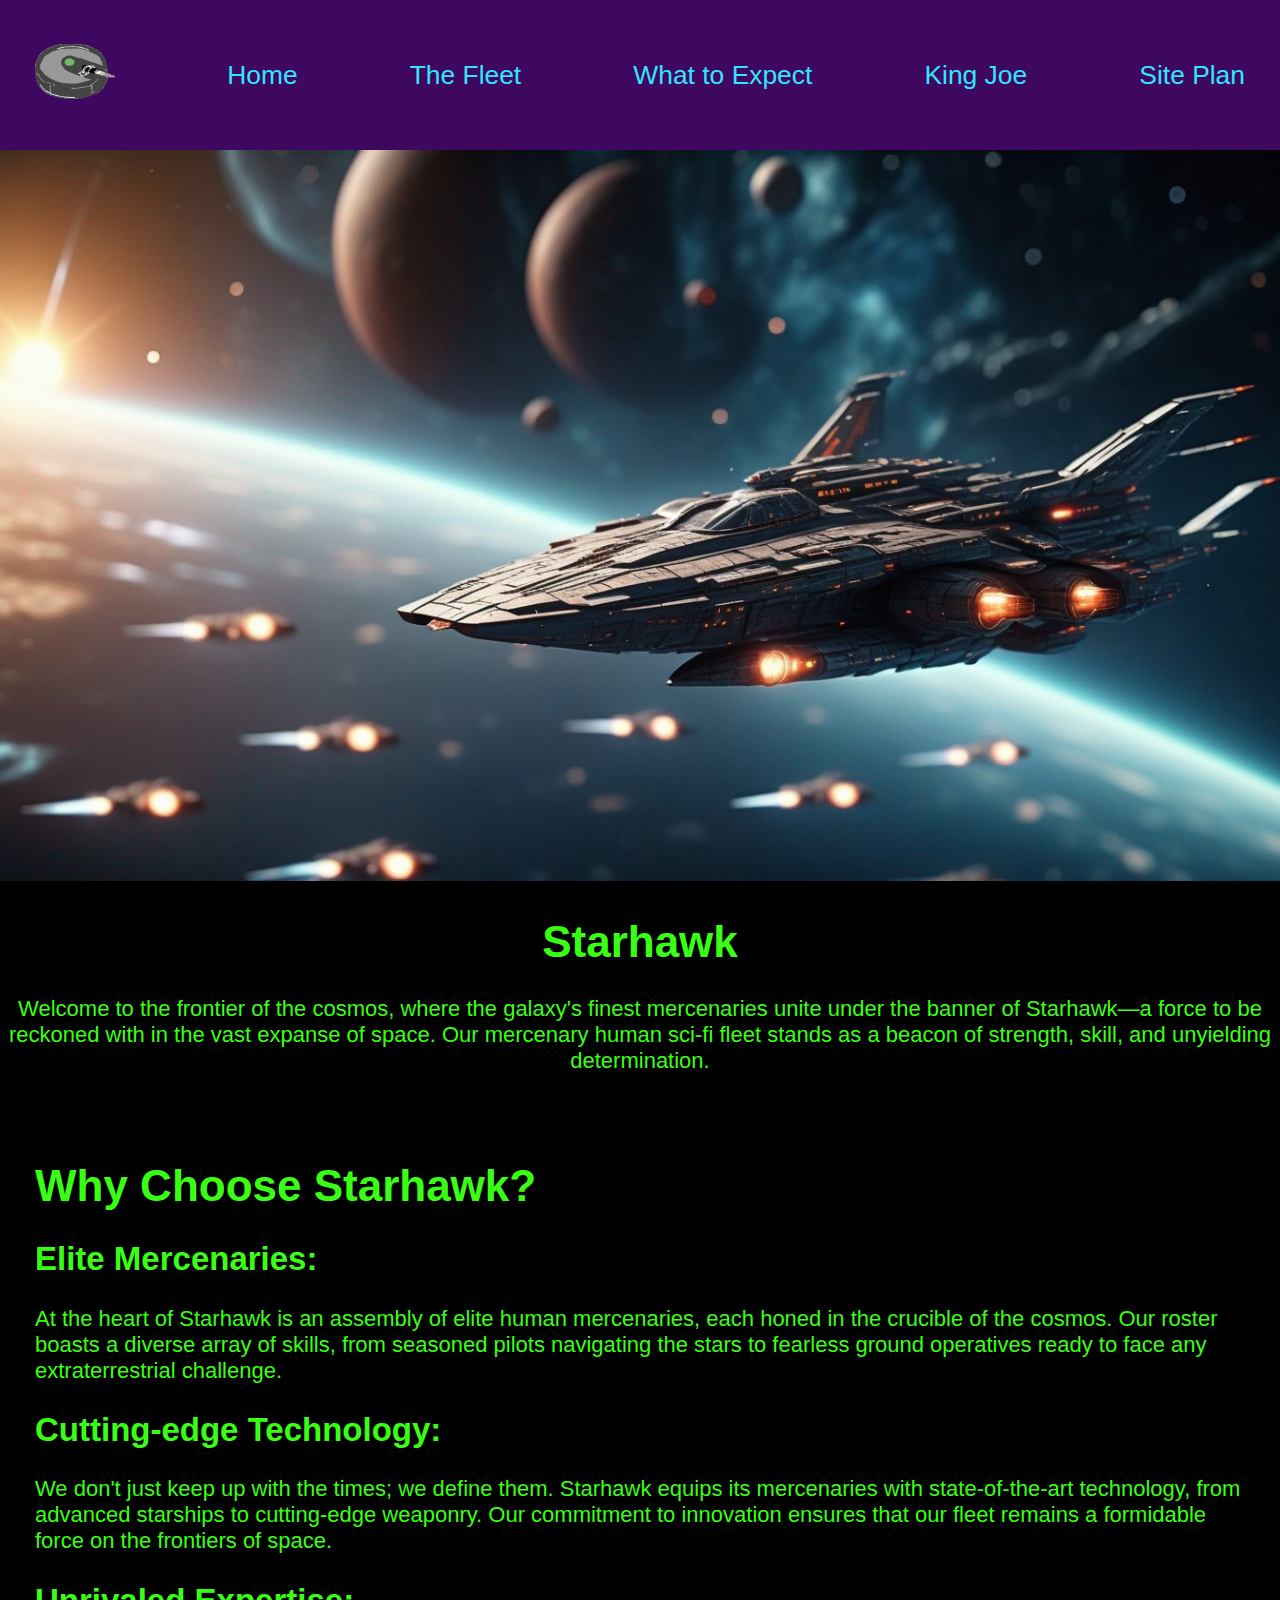
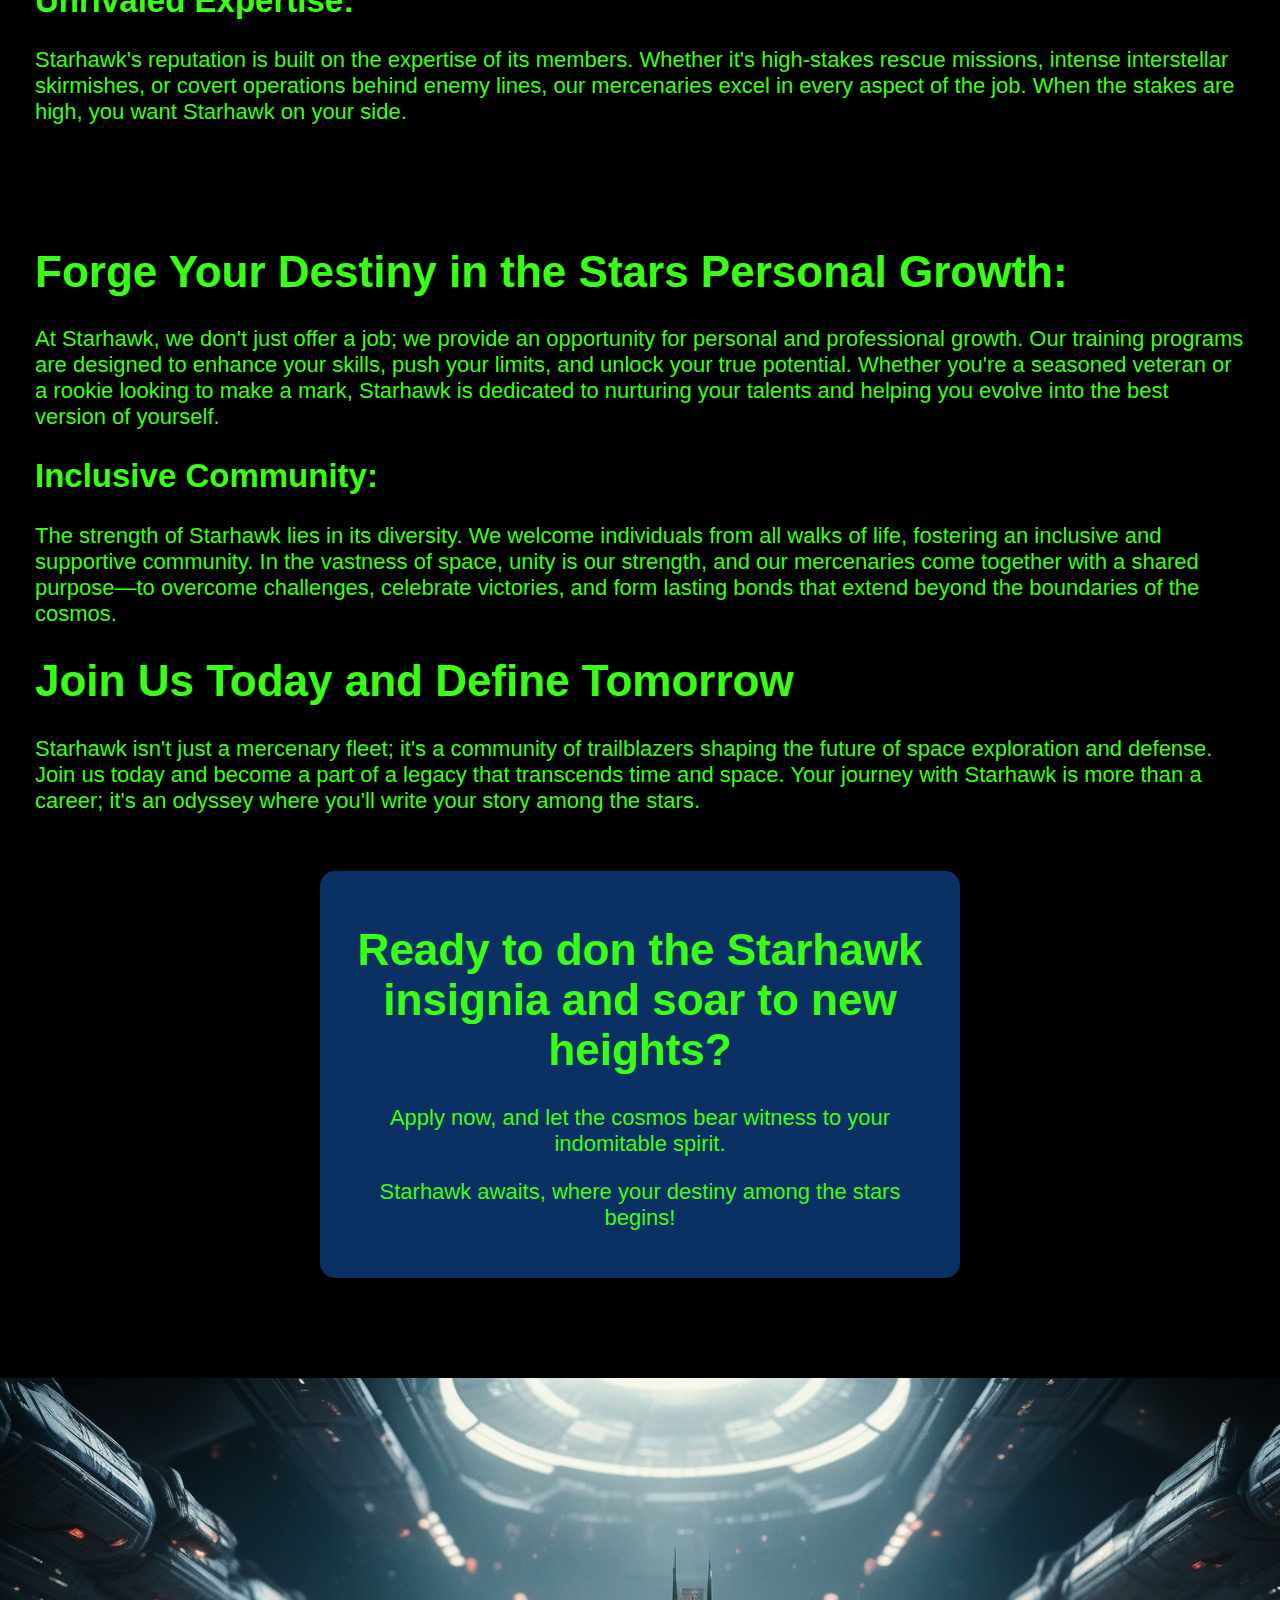
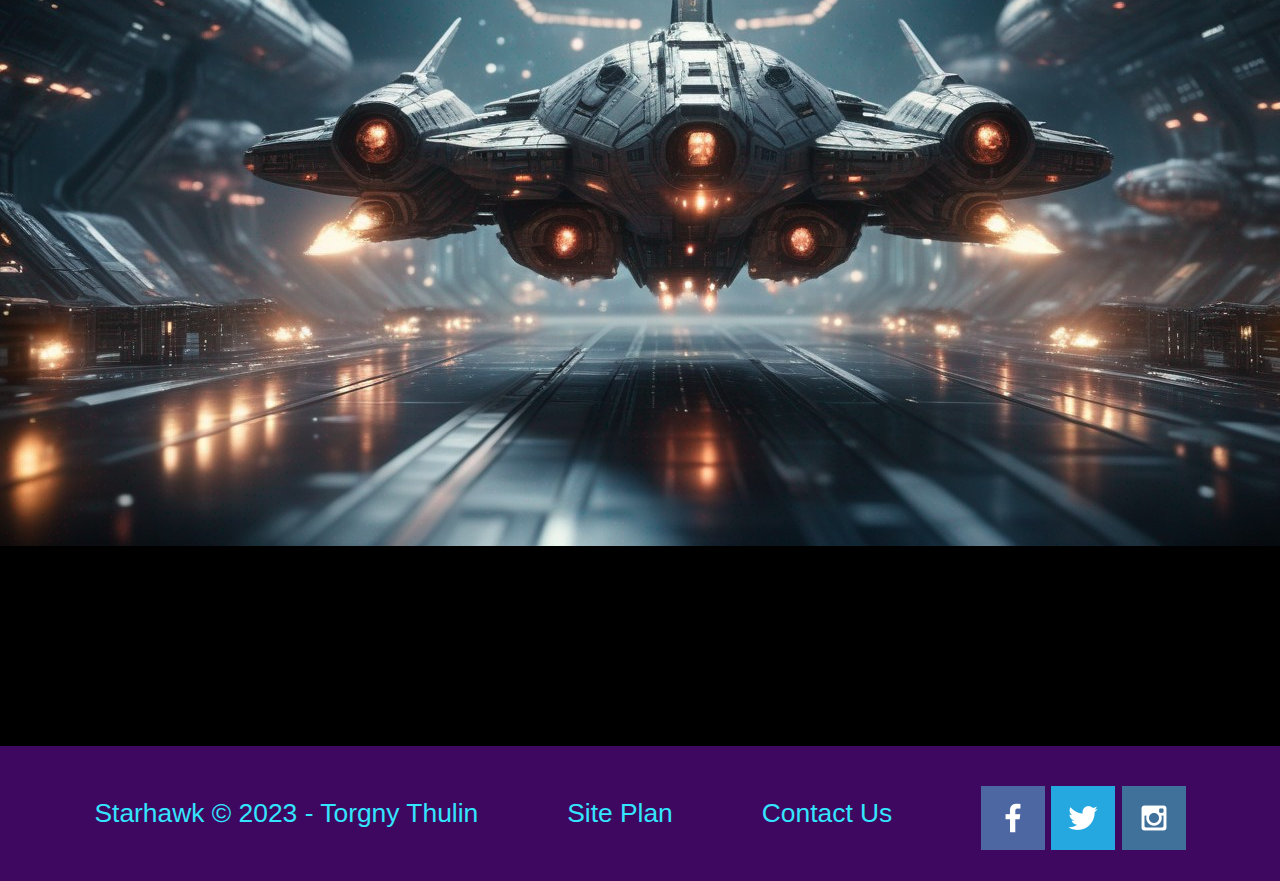
<file: starhawk/index.html>
<!DOCTYPE html>
<html lang="en">
<head>
    <meta charset="UTF-8">
    <meta name="viewport" content="width=device-width, initial-scale=1.0">
    <link rel="stylesheet" href="./styles/styles.css">
    <title>Document</title>
</head>
<body>
    <header class="header">
        <nav class="nav">
            <a href="index.html" id="logo_link">
                <img class="logo" src="./images/starhawk-logo.png" alt="strahawk logo">
            </a>
            <a href="index.html">Home</a>
            <a href="./starhawk-pg2">The Fleet</a>
            <a href="./starhawk-pg3">What to Expect</a>
            <a href="https://www.youtube.com/watch?v=dQw4w9WgXcQ">King Joe</a>
            <p><a href="site-plan.html">Site Plan</a></p>
        </nav>
    </header>
    <main>
        <img src="./images/scmsf-0.jpg" alt="fleet1" id="home-img">
        <div class="title">
        <h1>Starhawk</h1>
        <p>Welcome to the frontier of the cosmos, where the galaxy's finest mercenaries unite under the banner of Starhawk—a force to be reckoned with in the vast expanse of space. Our mercenary human sci-fi fleet stands as a beacon of strength, skill, and unyielding determination.</p>
        </div>    
        <section class="whyus">
            <h1>Why Choose Starhawk?</h1>
            <h2>Elite Mercenaries:</h2>
            <p>At the heart of Starhawk is an assembly of elite human mercenaries, each honed in the crucible of the cosmos. Our roster boasts a diverse array of skills, from seasoned pilots navigating the stars to fearless ground operatives ready to face any extraterrestrial challenge.</p>
            <h2>Cutting-edge Technology:</h2>
            <p>We don't just keep up with the times; we define them. Starhawk equips its mercenaries with state-of-the-art technology, from advanced starships to cutting-edge weaponry. Our commitment to innovation ensures that our fleet remains a formidable force on the frontiers of space.</p>
            <h2>Unrivaled Expertise:</h2>
            <p>Starhawk's reputation is built on the expertise of its members. Whether it's high-stakes rescue missions, intense interstellar skirmishes, or covert operations behind enemy lines, our mercenaries excel in every aspect of the job. When the stakes are high, you want Starhawk on your side.</p>
        </section>
        <section class="hire">
            <h1>Forge Your Destiny in the Stars Personal Growth:</h1>
            <p>At Starhawk, we don't just offer a job; we provide an opportunity for personal and professional growth. Our training programs are designed to enhance your skills, push your limits, and unlock your true potential. Whether you're a seasoned veteran or a rookie looking to make a mark, Starhawk is dedicated to nurturing your talents and helping you evolve into the best version of yourself.</p>
            <h2>Inclusive Community:</h2>
            <p>The strength of Starhawk lies in its diversity. We welcome individuals from all walks of life, fostering an inclusive and supportive community. In the vastness of space, unity is our strength, and our mercenaries come together with a shared purpose—to overcome challenges, celebrate victories, and form lasting bonds that extend beyond the boundaries of the cosmos.</p>
            <h1>Join Us Today and Define Tomorrow</h1>
            <p>Starhawk isn't just a mercenary fleet; it's a community of trailblazers shaping the future of space exploration and defense. Join us today and become a part of a legacy that transcends time and space. Your journey with Starhawk is more than a career; it's an odyssey where you'll write your story among the stars.</p>
        </section>
        <div class="fedup">
            <section class="apply">
                <h1>Ready to don the Starhawk insignia and soar to new heights?</h1>
                <p>Apply now, and let the cosmos bear witness to your indomitable spirit.</p>
                <p>Starhawk awaits, where your destiny among the stars begins!</p>
            </section>
            <div class="home-img">
            <img src="./images/scmsf-2.jpg" alt="fleet2">
            </div>
        </div>
    </main>
    <footer class="footer">
        <p>Starhawk &copy; 2023 - Torgny Thulin</p>
        <p><a href="site-plan.html">Site Plan</a></p>
        <p><a href="contactus.html">Contact Us</a></p>
        <div class="social">
            <a href="https://facebook.com" target="_blank">
                <img src="images/facebook.png" alt="fb icon">
            </a>
            <a href="https://twitter.com" target="_blank">
                <img src="images/twitter.png" alt="twitter icon">
            </a>
            <a href="https://instagram.com" target="_blank">
                <img src="images/instagram.png" alt="instagram icon">
            </a>
        </div>
    </footer>
</body>
</html>
</file>
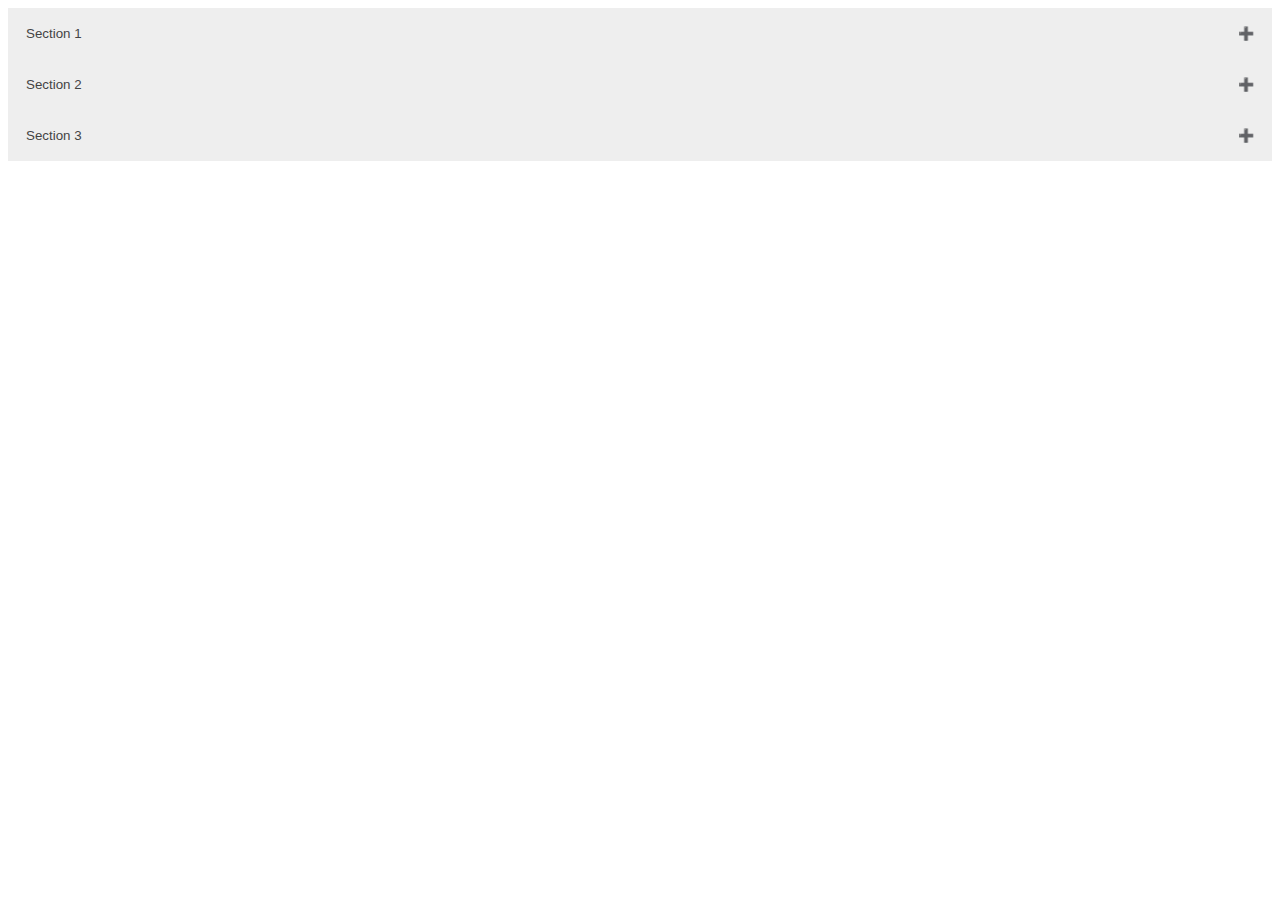
<file: week-this/index.html>
<!DOCTYPE html>
<html lang="en">
<head>
    <meta charset="UTF-8">
    <meta name="viewport" content="width=device-width, initial-scale=1.0">
    <title>Document</title>
    <link rel="stylesheet" href="./styles/styles.css">
</head>
<body>
    <button class="accordion">Section 1</button>
<div class="panel">
  <p>Lorem ipsum...</p>
</div>


<button class="accordion">Section 2</button>
<div class="panel">
  <p>Lorem ipsum...</p>
</div>


<button class="accordion">Section 3</button>
<div class="panel">
  <p>Lorem ipsum...</p>
</div>
</body>
</html>


<style>
    .panel {
      padding: 0 18px;
      background-color: white;
      max-height: 0;
      overflow: hidden;
      transition: max-height 0.2s ease-out;
    }
    </style>
   
    <script>
    var acc = document.getElementsByClassName("accordion");
    var i;
   
    for (i = 0; i < acc.length; i++) {
      acc[i].addEventListener("click", function() {
        this.classList.toggle("active");
        var panel = this.nextElementSibling;
        if (panel.style.maxHeight) {
          panel.style.maxHeight = null;
        } else {
          panel.style.maxHeight = panel.scrollHeight + "px";
        }
      });
    }
    </script>
</file>
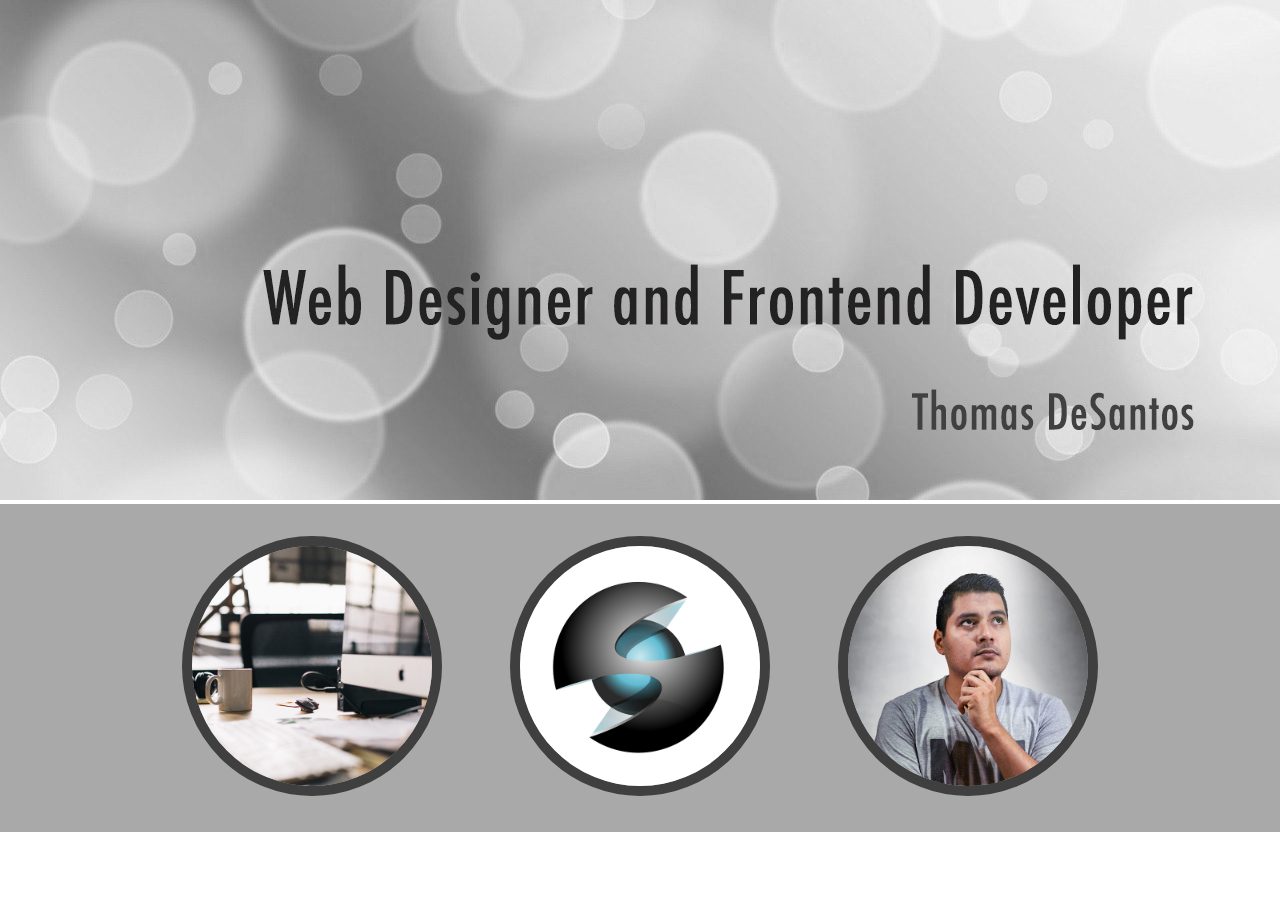
<file: week5/index.html>
<!DOCTYPE html>
<html lang="en">
<head>
    <meta charset="UTF-8">
    <meta name="viewport" content="width=device-width, initial-scale=1.0">
    <link rel="stylesheet" href="./styles/styles.css">
    <title>Document</title>
</head>
<body>
    <div>
        <img src="images/w05_circles.jpg">
    </div>
    <div class="graydiv">
        <img class="img" src="images/w05_ice_image_desk.jpg" alt="desk">
        <img class="img" src="images/w05_ice_image_graphic.png" alt="graphic">
        <img class="img" src="images/w05_ice_image_person.jpg" alt="person">
    </div>
</body>
</html>
</file>
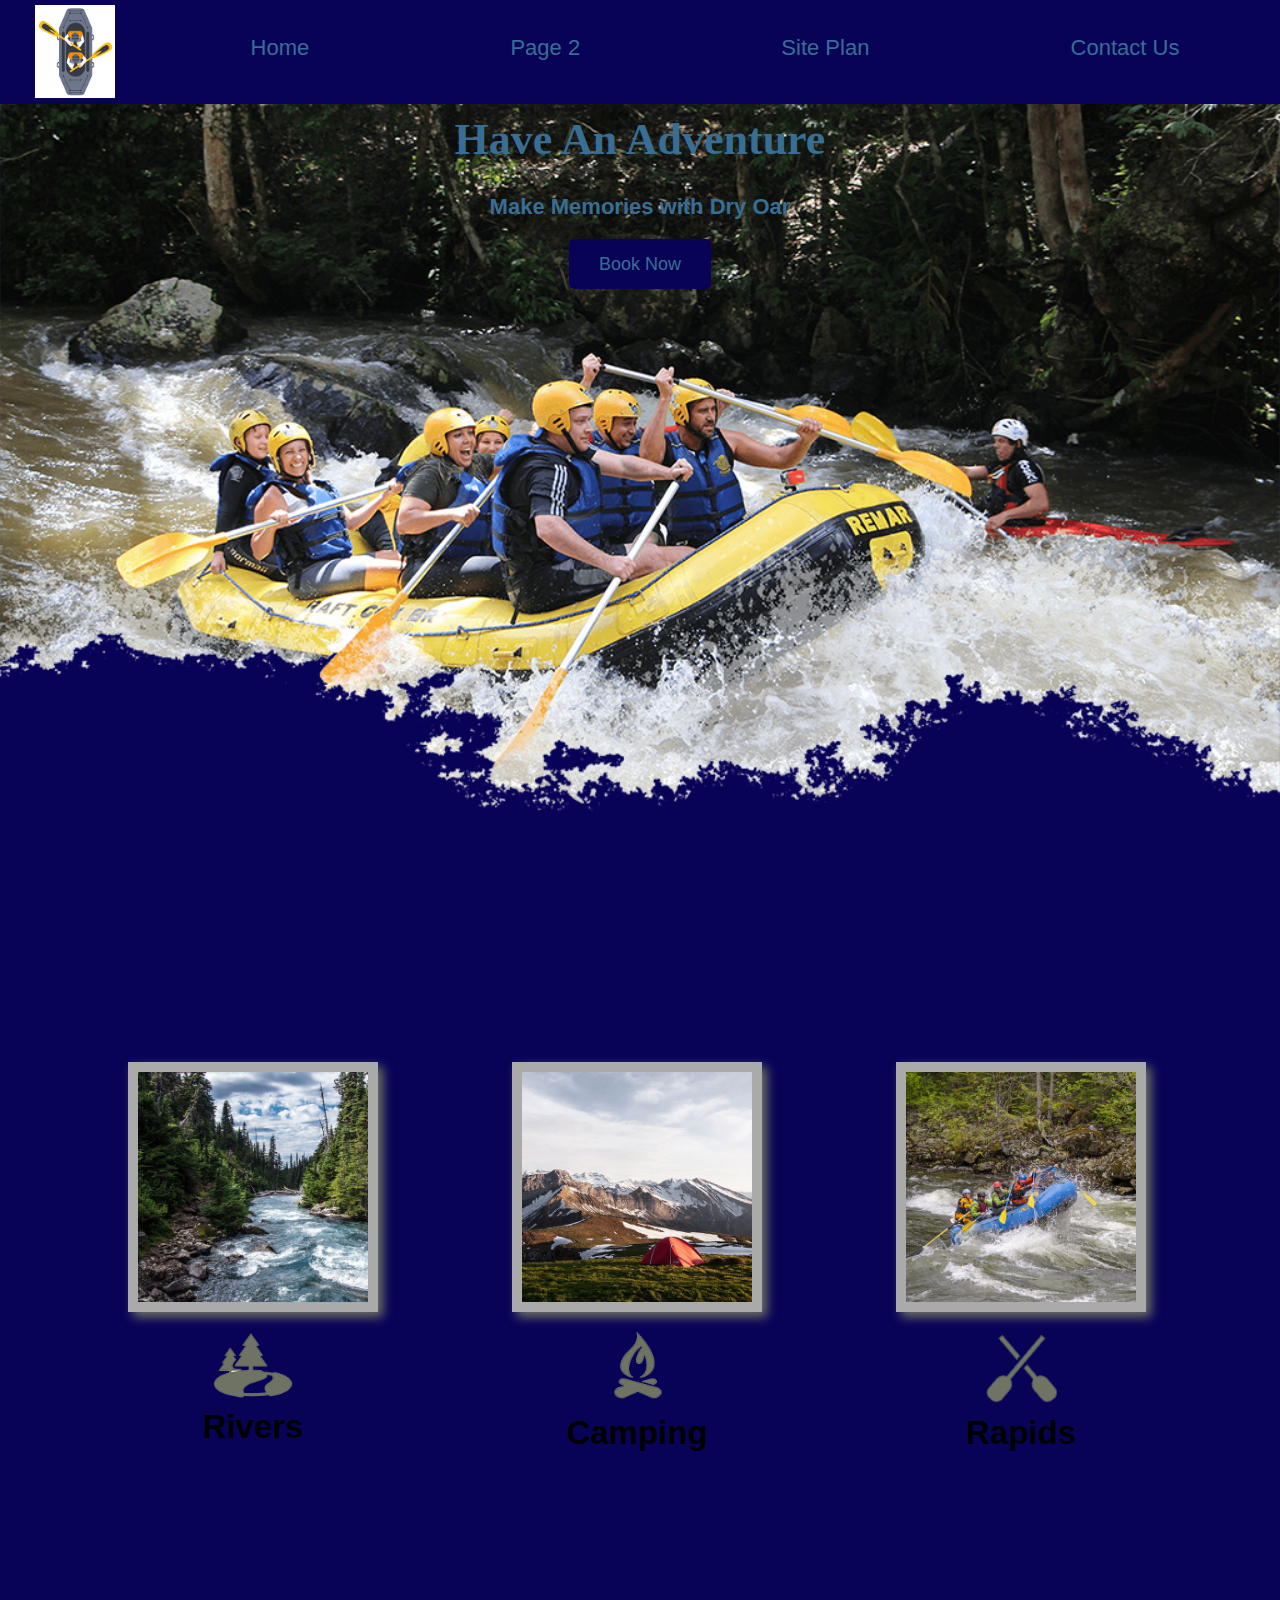
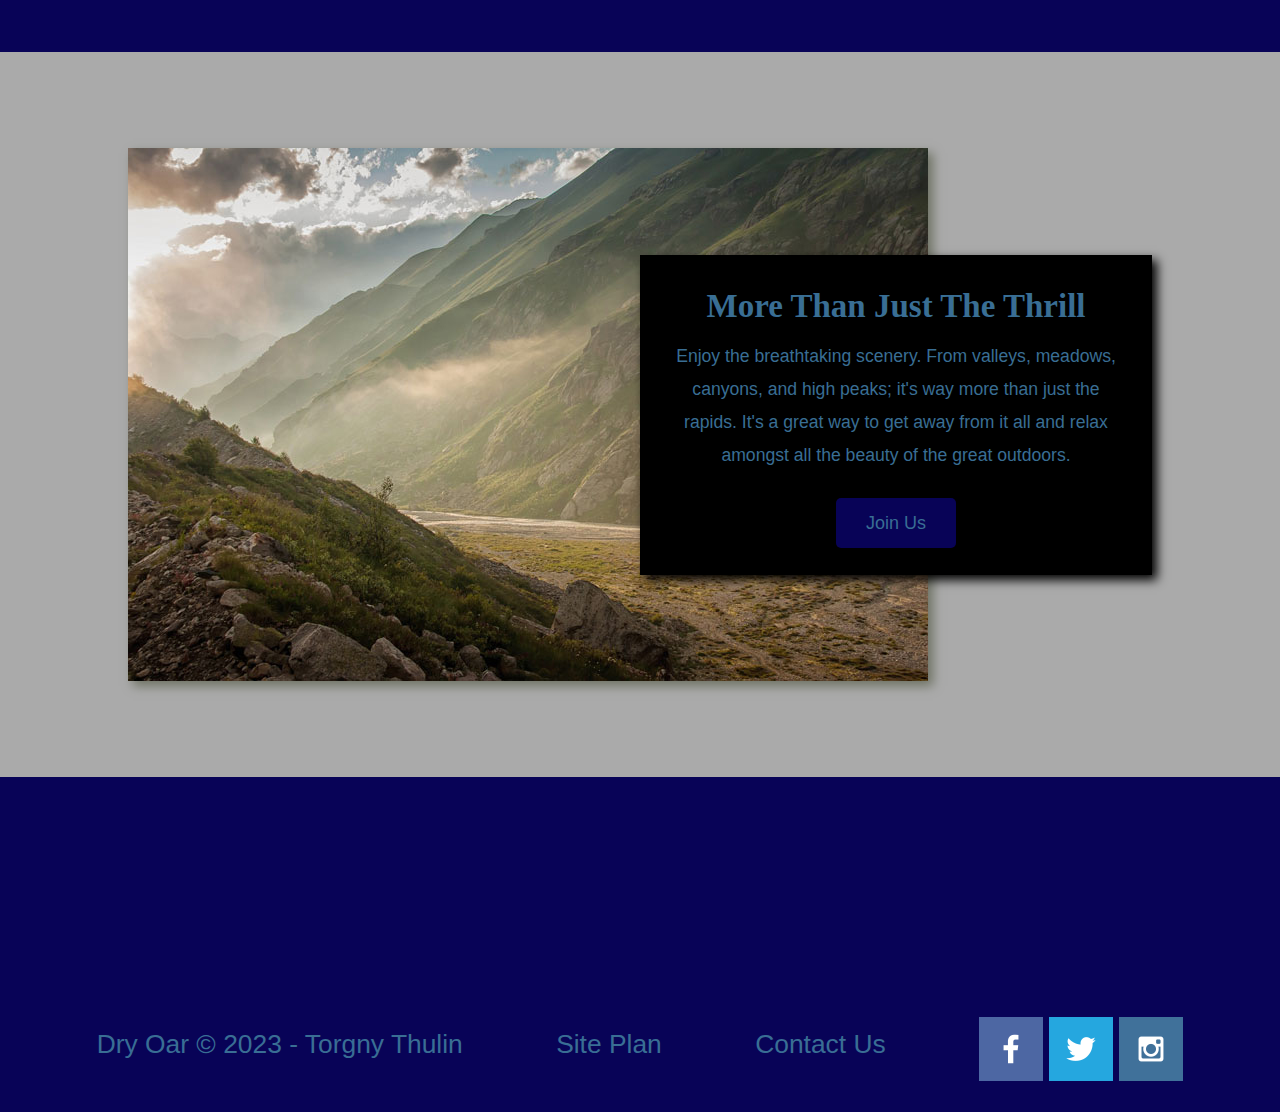
<file: wwr/index.html>
<!DOCTYPE html>
<html lang="en">
<head>
    <meta charset="UTF-8">
    <meta name="viewport" content="width=device-width, initial-scale=1.0">
    <link rel="stylesheet" href="./styles/styles.css">
    <title>Whitewater Rafting Vacations | Dry Oar Boating | Home</title>
</head>
<body>
    <div id="content">
        <header>
            <a href="index.html" id="logo_link">
                <img class="logo" src="images/logo25_200.png" alt="Dry Oar Logo">
            </a>
            <nav>
                <a href="index.html">Home</a>
                <a href="./wwr-pg-2">Page 2</a>
                <a href="site-plan-rafting.html">Site Plan</a>
                <a href="contactus.html">Contact Us</a>
            </nav>
        </header>
        <div id="hero">
            <div id="hero-box">
                <img id="hero-img" src="images/hero.png" alt="People enjoying rafting">
            </div>
            <section id="hero-msg">
                <h1 class="home-title">Have An Adventure</h1>
                <h4>Make Memories with Dry Oar</h4>
                <div class="button-box">
                    <a class="book" href="contactus.html">Book Now</a>
                </div>
            </section>
        </div>
        <main class="home-grid">
            <section class="rivers-card">
                <img class="card-img" src="images/rivers.jpg" alt="river in forest">
                <img class="icon" src="images/river_icon.png" alt="river icon">
                <h2>Rivers</h2>
            </section>
            <section class="camping-card">
                <img class="card-img" src="images/camping.jpg" alt="tent in mountains">
                <img class="icon" src="images/fire_icon.png" alt="fire icon">
                <h2>Camping</h2>
            </section>
            <section class="rapids-card">
                <img class="card-img" src="images/rapids.jpg" alt="rafting boat">
                <img class="icon" src="images/oars.png" alt="oars icon">
                <h2>Rapids</h2>
            </section>
            <div id="background"></div>
            <img class="mountains" src="images/mountains.jpg" alt="Misty mountains">
            <section class="msg">
                <h2>More Than Just The Thrill</h2>
                <p>Enjoy the breathtaking scenery. From valleys, meadows, canyons, and high peaks; it's way more than just the rapids. It's a great way to get away from it all and relax amongst all the beauty of the great outdoors. </p>
                <a class='join' href="rivers.html">Join Us</a>
            </section>
        </main>
        <footer>
            <p>Dry Oar &copy; 2023 - Torgny Thulin</p>
            <p><a href="site-plan-rafting.html">Site Plan</a></p>
            <p><a href="contactus.html">Contact Us</a></p>
            <div class="social">
                <a href="https://facebook.com" target="_blank">
                    <img src="images/facebook.png" alt="fb icon">
                </a>
                <a href="https://twitter.com" target="_blank">
                    <img src="images/twitter.png" alt="twitter icon">
                </a>
                <a href="https://instagram.com" target="_blank">
                    <img src="images/instagram.png" alt="instagram icon">
                </a>
            </div>
        </footer>
    </div>
</body>
</html>
</file>
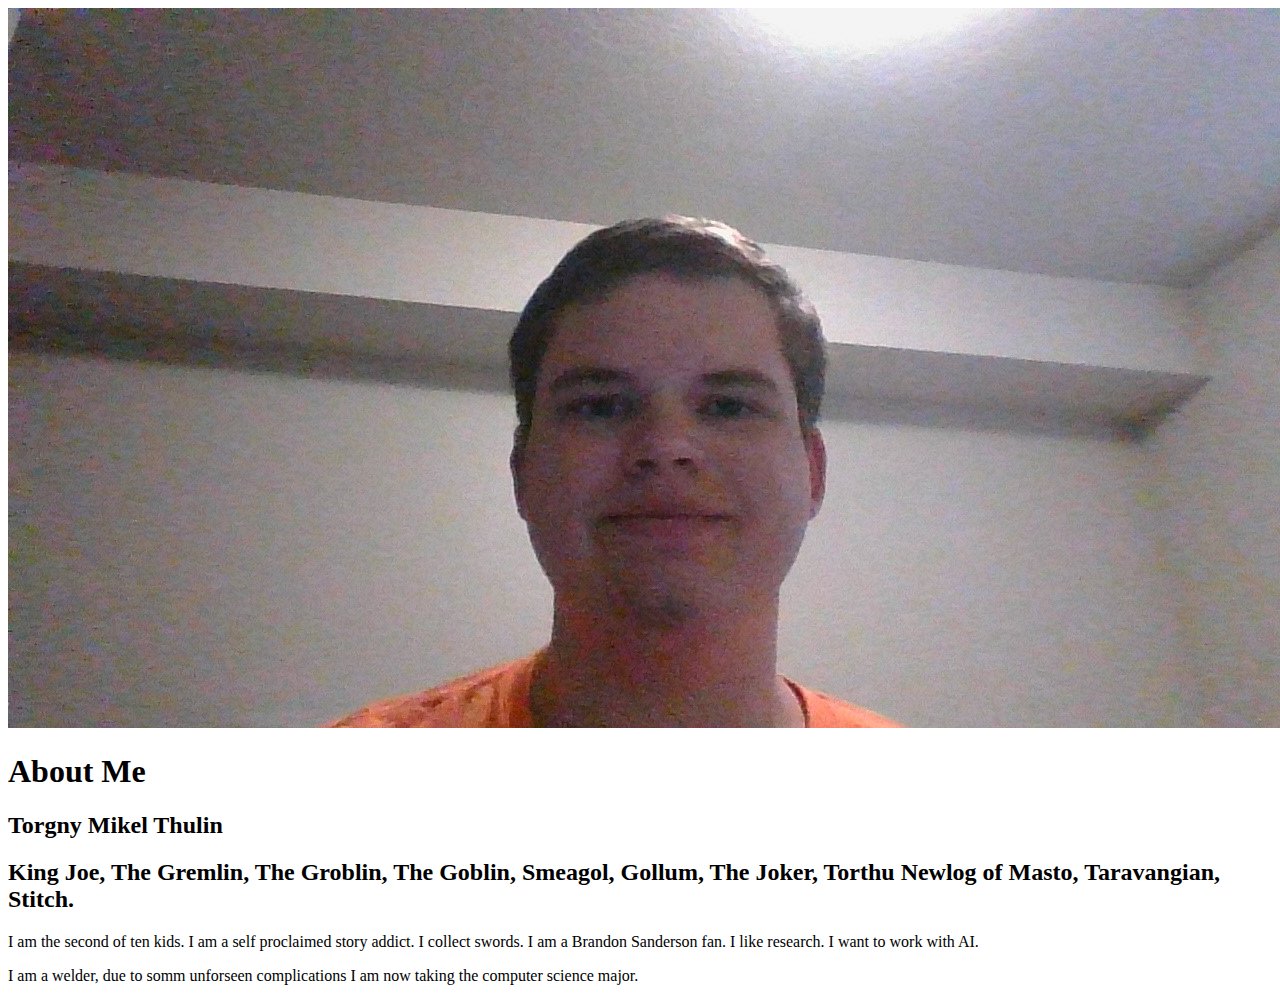
<file: aboutme_page.html>
<!DOCTYPE html>
<html lang="en">
    <head>
        <meta charset="UTF-8">
        <meta http-equiv="X-UA-compatable" content="IE=edge">
        <meta name="viewport" content="width=device-width, initial-scale=1.0">
        <title>All About Me</title>
    </head>
    <body>
        <img alt="My face?" src="images/WIN_20230914_18_01_06_Pro.jpg">
        <h1>About Me</h1>
        <h2>Torgny Mikel Thulin</h2>
        <h2>King Joe, The Gremlin, The Groblin, The Goblin, Smeagol, Gollum, The Joker, Torthu Newlog of Masto, Taravangian, Stitch.</h2>
        <p>I am the second of ten kids. I am a self proclaimed story addict. I collect swords. I am a Brandon Sanderson fan. I like research. I want to work with AI.</p>
        <p>I am a welder, due to somm unforseen complications I am now taking the computer science major.</p>
    </body>
</html>
</file>
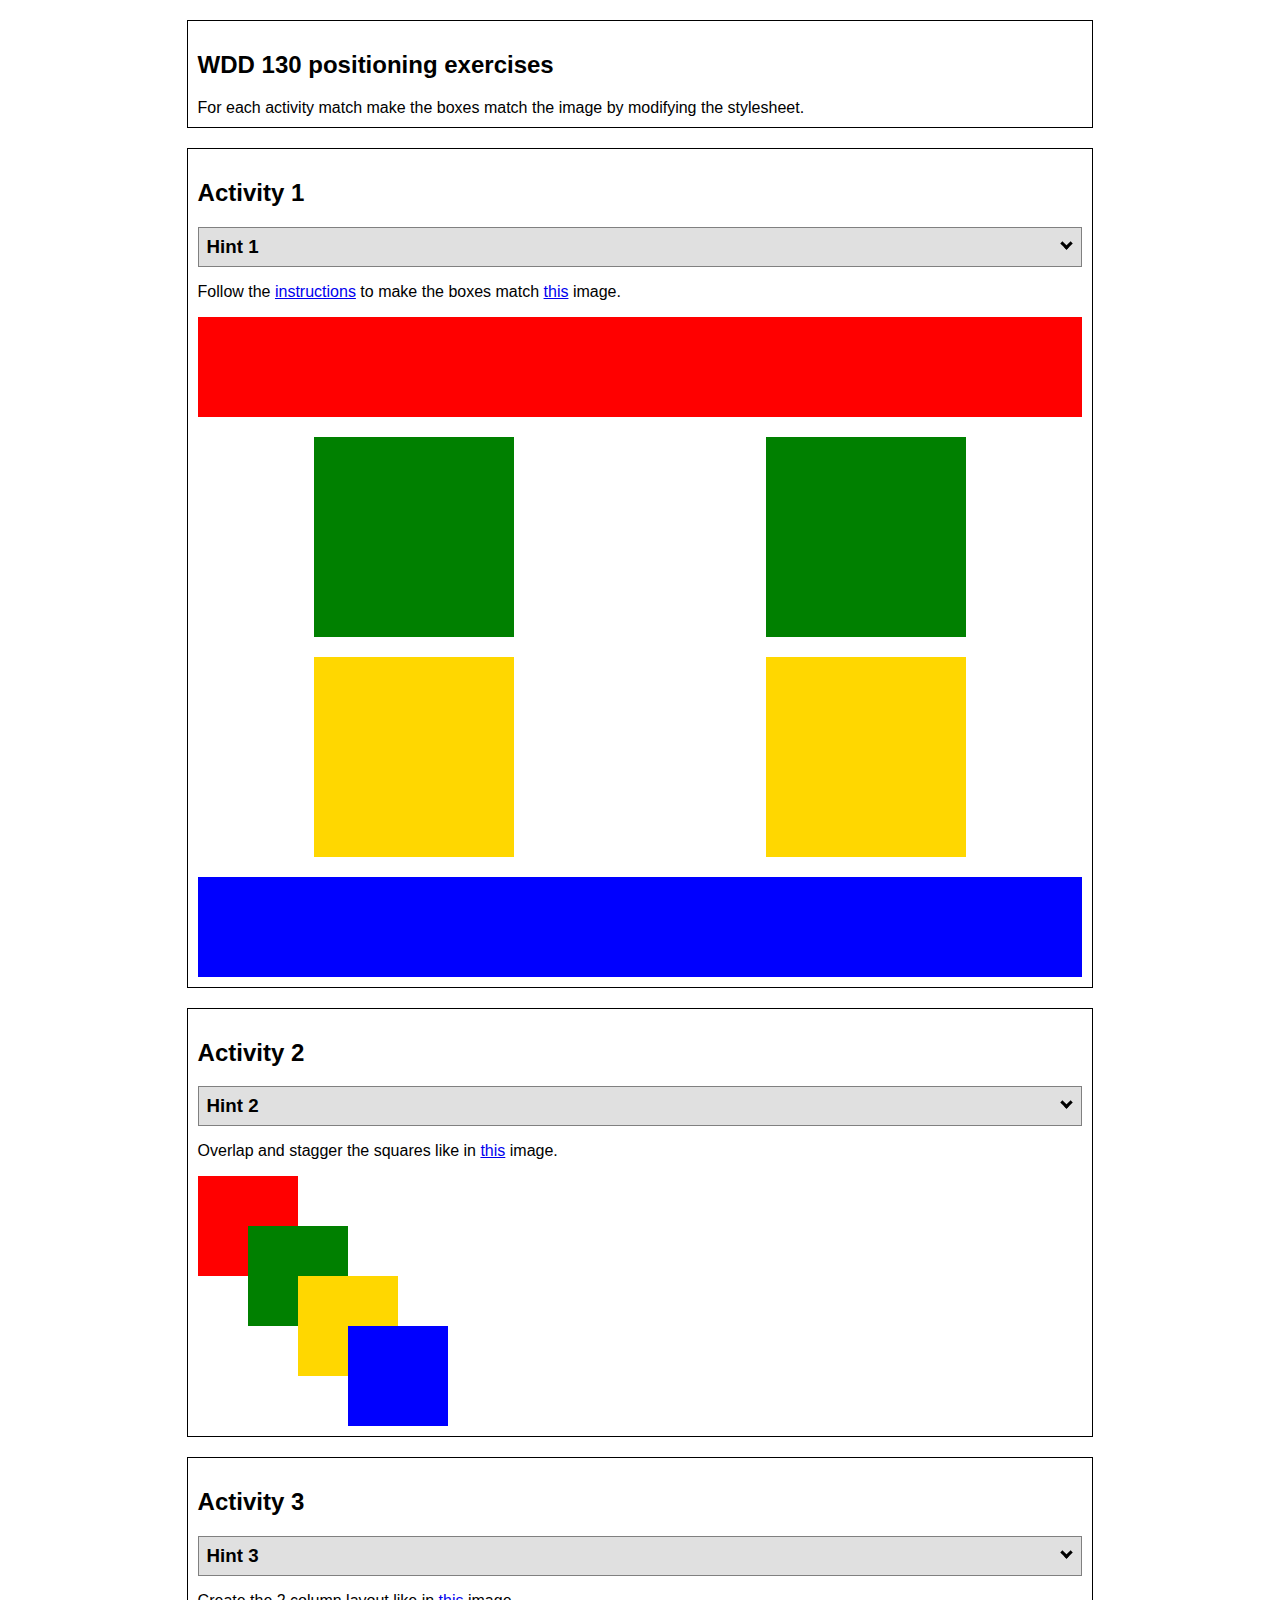
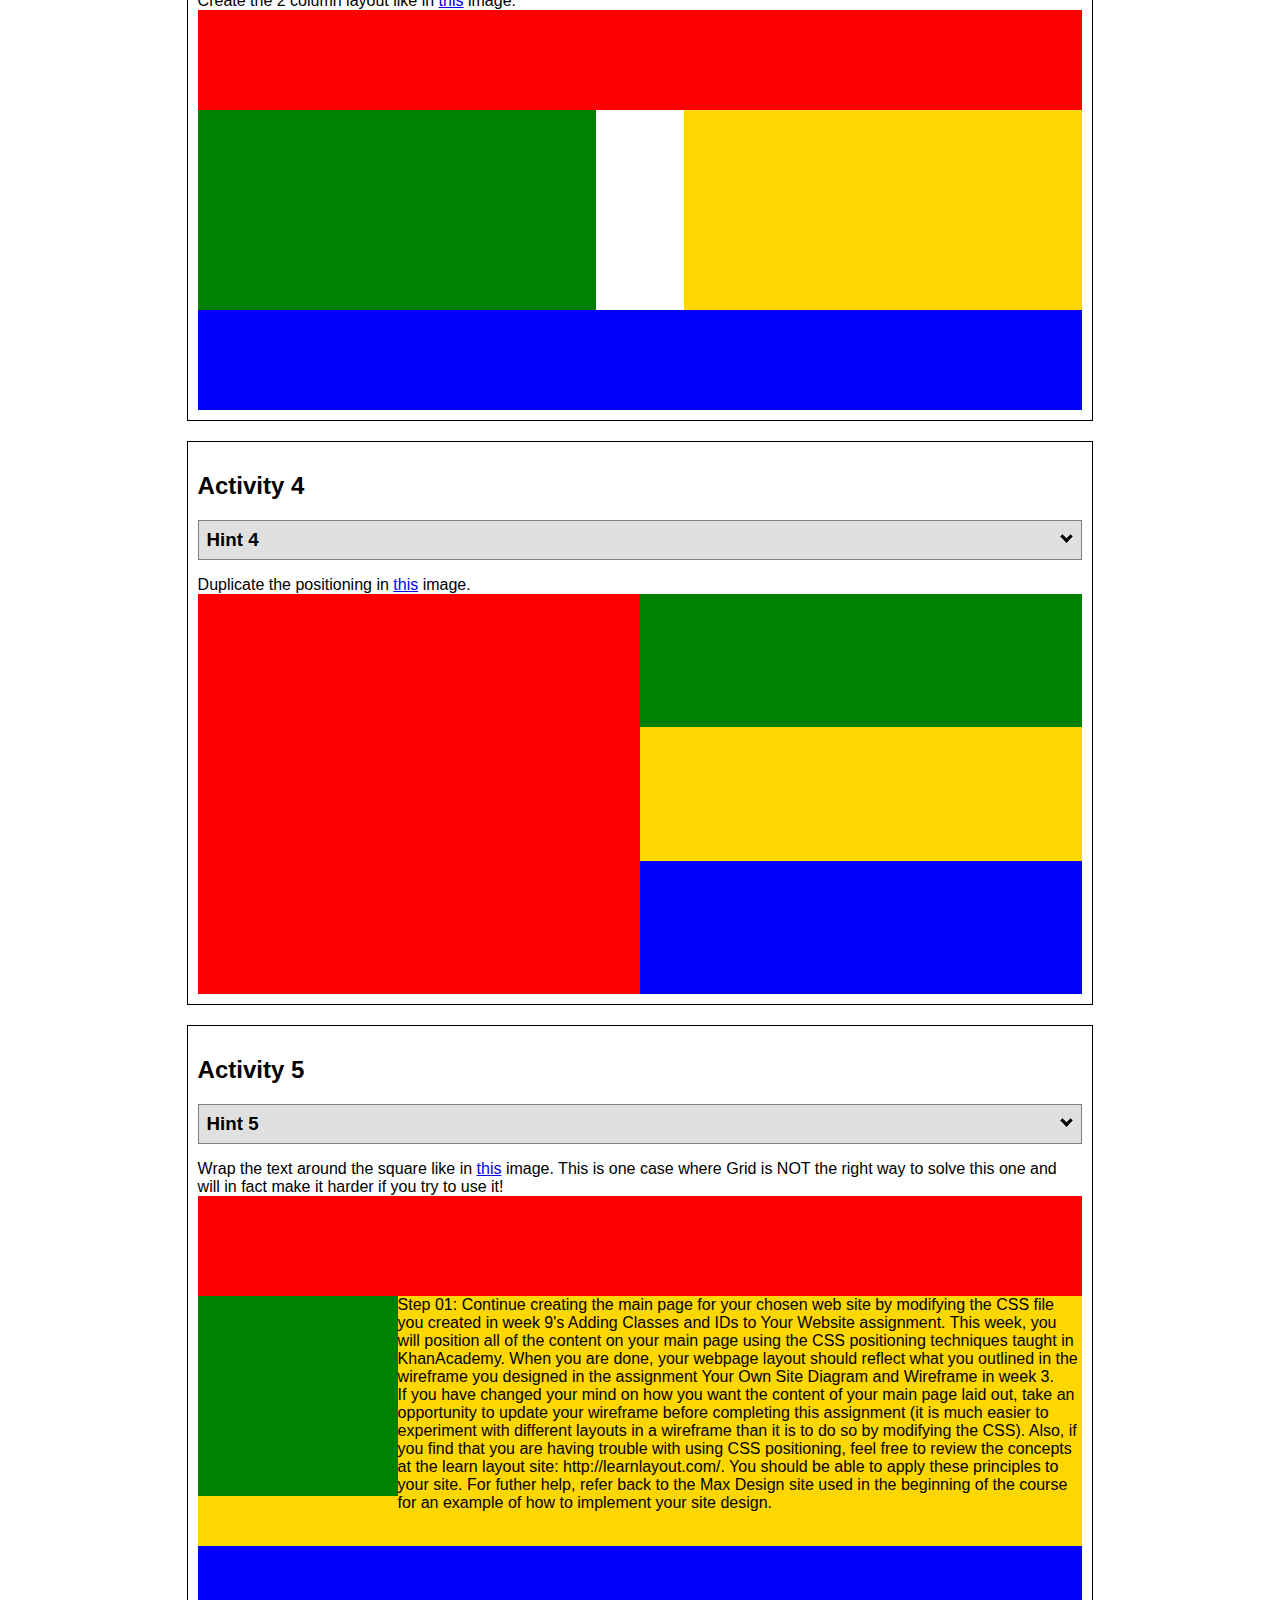
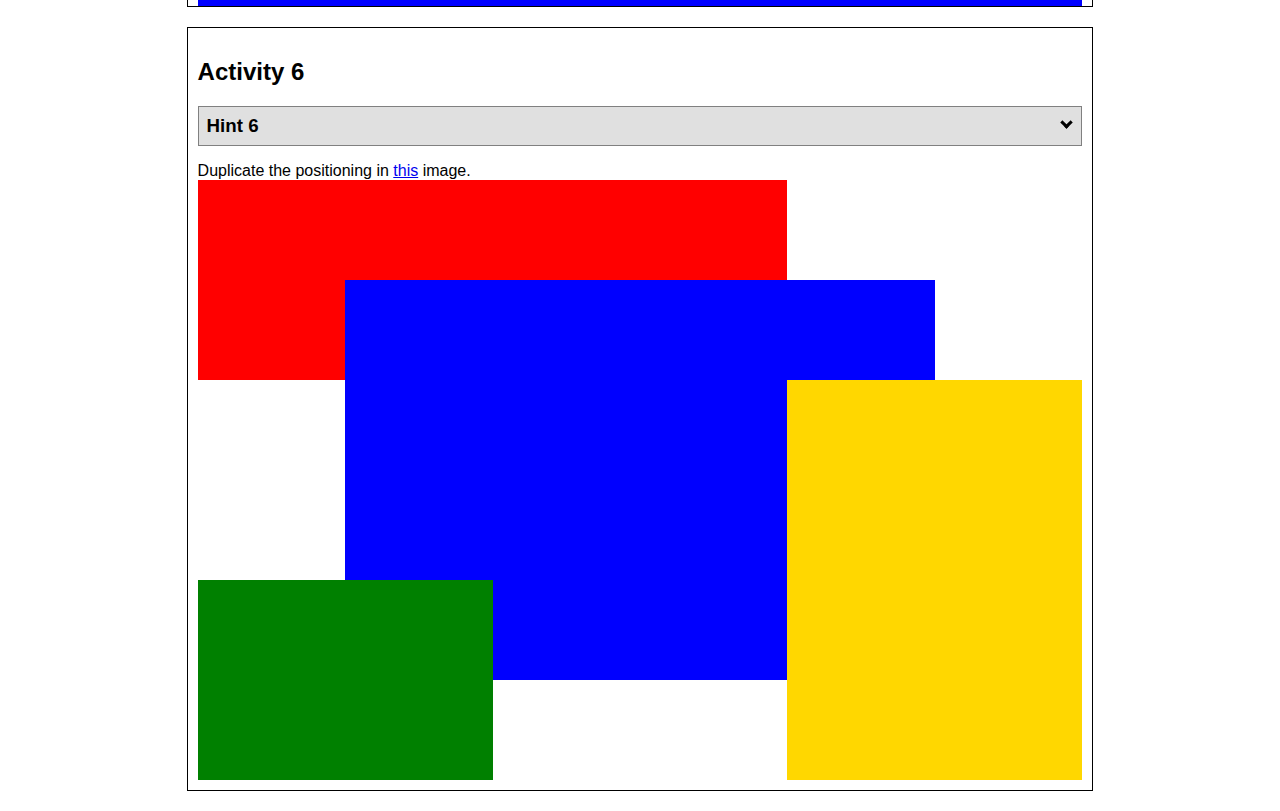
<file: positioning.html>
<!DOCTYPE html>
<html lang="en">
    <head>
    <!-- HTML - Name: positioning.html -->
    <title>Positioning Activity</title>
    <link rel="stylesheet" type="text/css" href="positionstyles.css" />
    </head>
    <body>
    <div class="activity">
        <h2>WDD 130 positioning exercises</h2>
        For each activity match make the boxes match the image by modifying the stylesheet.</div>
    <div class="activity">
        <h2>Activity 1</h2>
        <section class="hint"><input type="checkbox" ><i></i> <h3>Hint 1</h3><div><p>Check out the <a href="https://byui-wdd.github.io/wdd130/activities/css-positioning.html" target="_blank">activity instructions</a> in Ilearn!</p></div></section>
        <p>Follow the <a href="https://byui-wdd.github.io/wdd130/activities/css-positioning.html" target="_blank">instructions</a> to make the boxes match  <a href="https://byui-wdd.github.io/wdd130/images/example1.png" target="_blank">this</a> image.</p>
        <div class="content1" >
        <div class="red1" ></div>
        <div class="green1" ></div>
        <div class="green1" ></div>
        <div class="yellow1"></div>
        <div class="yellow1"></div>
        <div class="blue1"></div>
        </div>
    </div>
    <div class="activity">
        <h2>Activity 2</h2>
        <section class="hint"><input type="checkbox" > <h3>Hint 2</h3><i></i><div><p>Remember that the best way to shift elements around slightly on the page is with Margins.  You could also use Grid.  Either would work for this. If you choose margin remember that you can use a <em>negative</em> margin. (ie margin-top: -20px;)</p><h4>Properties used:</h4><ul><li>margin-top, margin-left</li><li>...or...</li><li>grid-template-columns: 50px 50px 50px 50px 50px</li></ul></div></section>
        <p>Overlap and stagger the squares like in <a href="https://byui-wdd.github.io/wdd130/images/example2.png" target="_blank">this</a> image.</p>
        <div class="content2" >
        <div class="red2" ></div>
        <div class="green2" ></div>
        <div class="yellow2"></div>
        <div class="blue2"></div>
        </div>
    </div>
    <div class="activity">
        <h2>Activity 3</h2>
        <section class="hint"><input type="checkbox" > <h3>Hint 3</h3><i></i><div><p>This one is going to be best solved with CSS Grid. Remember to make the boxes the right width first...then start moving them around. </p><h4>Properties used:</h4><ul><li>display:grid;</li><li>grid-template-columns:</li><li>grid-column-gap:</li>
        <li>grid-column:</li>  </ul></div></section>
        Create the 2 column layout like in <a href="https://byui-wdd.github.io/wdd130/images/example3.png" target="_blank">this</a>  image.
        <div class="content3" >
        <div class="red3" ></div>
        <div class="green3" ></div>
        <div class="yellow3"></div>
        <div class="blue3"></div>
        </div>
    </div>
    <div class="activity">
        <h2>Activity 4</h2>
        <section class="hint"><input type="checkbox" > <h3>Hint 4</h3><i></i><div><p>For the others we have been primarily concerned with width. For this one you will need to adjust height as well. </p><h4>Properties used:</h4><ul><li>display:grid;</li><li>grid-template-columns:</li><li>grid-row:</li></ul></div></section>
        Duplicate the positioning in <a href="https://byui-wdd.github.io/wdd130/images/example4.png" target="_blank">this</a> image. 
        <div class="content4" >
        <div class="red4" ></div>
        <div class="green4" ></div>
        <div class="yellow4"></div>
        <div class="blue4"></div>
        </div>
    </div>

    <div class="activity">
        <h2>Activity 5</h2>
        <section class="hint"><input type="checkbox" > <h3>Hint 5</h3><i></i><div><p>Grid is <strong>not</strong> the right way to do this.  In fact there is only one way to really do that...and that is with float. Remember that we float the thing we want the text to wrap around.  Also remember to start by making all the shapes the right size and shape.</p><h4>Properties used:</h4><ul><li>float: left;</li></ul></div></section>
        Wrap the text around the square like in <a href="https://byui-wdd.github.io/wdd130/images/example5.png" target="_blank">this</a> image. This is one case where Grid is NOT the right way to solve this one and will in fact make it harder if you try to use it!
        <div class="content5" >
        <div class="red5" ></div>
        <div class="green5" ></div>
        <div class="yellow5">Step 01: Continue creating the main page for your chosen web site by modifying the CSS file you created in week 9's Adding Classes and IDs to Your Website assignment. This week, you will position all of the content on your main page using the CSS positioning techniques taught in KhanAcademy. When you are done, your webpage layout should reflect what you outlined in the wireframe you designed in the assignment Your Own Site Diagram and Wireframe in week 3. <br />
            If you have changed your mind on how you want the content of your main page laid out, take an opportunity to update your wireframe before completing this assignment (it is much easier to experiment with different layouts in a wireframe than it is to do so by modifying the CSS). Also, if you find that you are having trouble with using CSS positioning, feel free to review the concepts at the learn layout site: http://learnlayout.com/. You should be able to apply these principles to your site. For futher help, refer back to the Max Design site used in the beginning of the course for an example of how to implement your site design.</div>
        <div class="blue5"></div>
        </div>
    </div>
    <div class="activity">
        <h2>Activity 6</h2>
        <section class="hint"><input type="checkbox" > <h3>Hint 6</h3><i></i><div><p>This one is all about visualizing the grid behind the layout. If you are having a hard time doing that first: all the sizes are even multiples of 100, and second here is another example with the lines drawn: <a href="https://byui-wdd.github.io/wdd130/images/example6-hint.png" target="_blank">example 6 with lines</a>. For this one you will find it easiest if you use px for the column width. You can also use <kbd>z-index</kbd> to control the element layering.    </p><h4>Properties used:</h4><ul><li>display:grid;</li><li>grid-template-columns:</li><li>grid-column:</li><li>grid-row:</li><li><a href="https://www.w3schools.com/cssref/pr_pos_z-index.asp" target="_blank">z-index:</a></li></ul></div></section>
        Duplicate the positioning in <a href="https://byui-wdd.github.io/wdd130/images/example6.png" target="_blank">this</a> image.
        <div class="content6" >
        <div class="red6" ></div>
        <div class="green6" ></div>
        <div class="yellow6"></div>
        <div class="blue6"></div>
        </div>
    </div>
    </body>
</html>
</file>
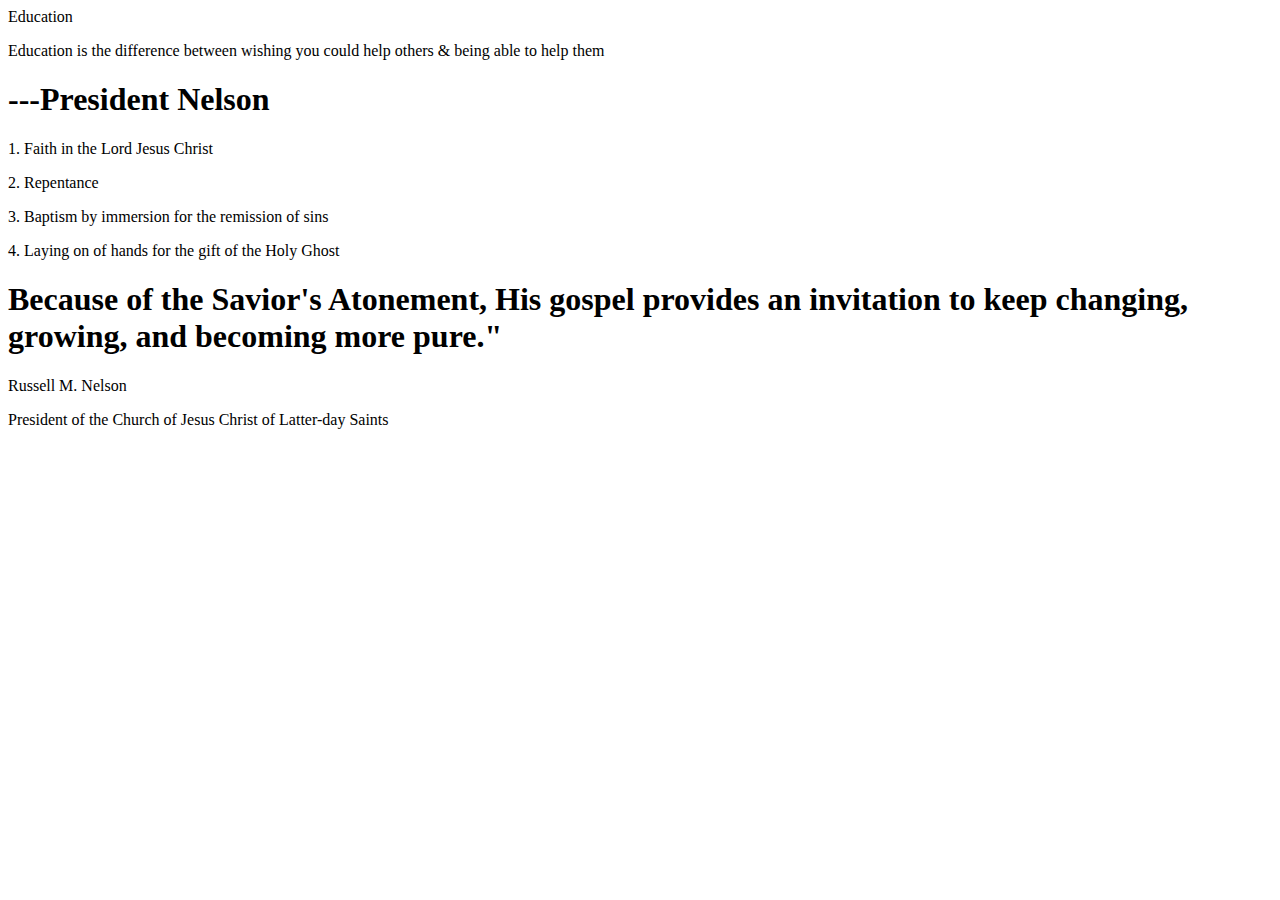
<file: w4_challange/w4_challange.html>
<!DOCTYPE html>
<html lang="en">
<head>
    <meta charset="UTF-8">
    <meta name="viewport" content="width=device-width, initial-scale=1.0">
    <title>Document</title>
</head>
<body>
    <header>Education</header>
    <p>Education is the difference between wishing you could help others & being able to help them</p>
    <h1>---President Nelson</h1>
    <main>
        <p>1. Faith in the Lord Jesus Christ</p>
        <p>2. Repentance</p>
        <P>3. Baptism by immersion for the remission of sins</P>
        <P>4. Laying on of hands for the gift of the Holy Ghost</P>
        <imag alt="President Nelson" src="rn.jpeg">
        <h1>Because of the Savior's Atonement, His gospel provides an invitation to keep changing, growing, and becoming more pure."</h1>
        </main>
        <footer>
        <p>Russell M. Nelson</p>
        <p>President of the Church of Jesus Christ of Latter-day Saints</p>
    </footer> 
</body>
</html>
</file>
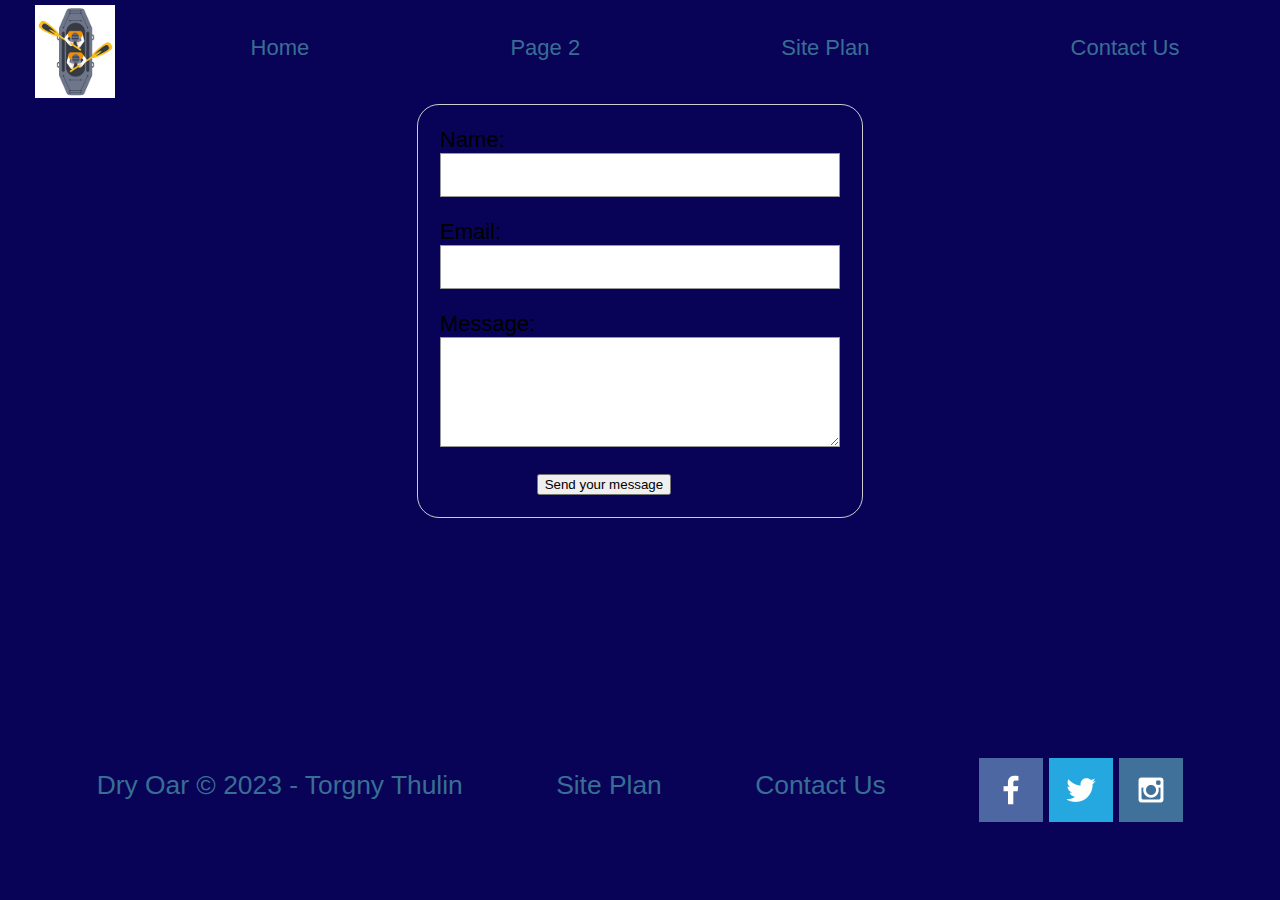
<file: wwr/contactus.html>
<!DOCTYPE html>
<html lang="en">
<head>
    <meta charset="UTF-8">
    <meta name="viewport" content="width=device-width, initial-scale=1.0">
    <link rel="stylesheet" href="./styles/styles.css">
    <title>Whitewater Rafting Vacations | Dry Oar Boating | Home</title>
</head>
<body>
    <div id="content">
        <header>
            <a href="index.html" id="logo_link">
                <img class="logo" src="images/logo25_200.png" alt="Dry Oar Logo">
            </a>
            <nav>
                <a href="index.html">Home</a>
                <a href="./wwr-pg-2">Page 2</a>
                <a href="site-plan-rafting.html">Site Plan</a>
                <a href="contactus.html">Contact Us</a>
            </nav>
        </header>
        <main class="form">
            <form action="#" method="post">
                <ul>
                    <li>
                        <label for="name">Name:</label>
                        <input type="text" id="name" name="user_name" />
                      </li>
                    <li>
                        <label for="mail">Email:</label>
                        <input type="email" id="mail" name="user_email" />
                      </li>
                      <li>
                        <label for="msg">Message:</label>
                        <textarea id="msg" name="user_message"></textarea>
                      </li>
                      <li class="button">
                        <button type="submit">Send your message</button>
                      </li>
                </ul>
            </form>
        </main>
        <footer>
            <p>Dry Oar &copy; 2023 - Torgny Thulin</p>
            <p><a href="site-plan-rafting.html">Site Plan</a></p>
            <p><a href="contactus.html">Contact Us</a></p>
            <div class="social">
                <a href="https://facebook.com" target="_blank">
                    <img src="images/facebook.png" alt="fb icon">
                </a>
                <a href="https://twitter.com" target="_blank">
                    <img src="images/twitter.png" alt="twitter icon">
                </a>
                <a href="https://instagram.com" target="_blank">
                    <img src="images/instagram.png" alt="instagram icon">
                </a>
            </div>
        </footer>
    </div>
    <script>
        // get the feedback div element so we can do something with it.
        const feedbackElement = document.getElementById('feedback');
        // get the form so we can read what was entered in it.
        const formElement = document.forms[0];
        // add a 'listener' to wait for a submission of our form. When that happens run the code below.
        formElement.addEventListener('submit', function(e) {
            // stop the form from doing the default action.
            e.preventDefault();
            // set the contents of our feedback element to a message letting the user know the form was submitted successfully. Notice that we pull the name that was entered in the form to personalize the message!
            feedbackElement.innerHTML = 'Hello '+ formElement.user_name.value +'! Thank you for your message. We will get back with you as soon as possible!';
            // make the feedback element visible.
            feedbackElement.style.display = "block";
            // add a class to move everything down so our message doesn't cover it.
            document.body.classList.toggle('moveDown');
        });
    </script>
</body>
</html>
</file>
<file: starhawk/styles/styles.css>
.logo{
    width: 80px;
}


.nav{
    height: 80px;
    margin: auto;
    padding: 35px 0;
    display: flex;
    align-items: center;
    justify-content: space-between;
    background-color:#3e0760;
    font-size: 1.2em;
}


nav a{
    color: #34E5FF;
    text-decoration: none;
    padding: 35px;
}

nav a:hover{
    color: white;
}

footer{
    background-color: #3e0760;
    color: #34E5FF;
    padding: 25px 50px;
    margin-top: 200px;
    display: flex;
    justify-content: space-around;
    align-items: center;
}


footer p {
    font-size: 1.2em;
}


footer p a:hover {
    text-decoration: underline;
}


footer a{
    color: #34E5FF;
    text-decoration: none;
}


footer a:hover{
    color: white;
}


footer .social img {
    padding-top: 15px;
}


body{
    background-color: #000;
    color: #39FF14;
    font-family: Calibri, Candara, Segoe, Segoe UI, Optima, Arial, sans-serif;
    font-size: 22px;
    margin: 0;
    padding: 0;
}

#home-img{
    width: 100%;
}

.home-img{
    display: grid;
    place-items: center;
}

.whyus, .hire, .s1{
    padding: 35px;
}

.apply{
    text-align: center;
    margin-left: 25%;
    margin-right: 25%;
    margin-bottom: 100px;
    background: #0a3064;
    border-radius: 15px;
    padding: 25px;
}

.title{
    text-align: center;
}

.img0{
    width: 300px;
    margin: 15px;
    float: left;
}

.img1{
    width: 300px;
    margin: 15px;
    margin-right: 50px;
    float: right;
}
</file>
<file: week-this/styles/styles.css>
/* Style the buttons that are used to open and close the accordion panel */
.accordion {
    background-color: #eee;
    color: #444;
    cursor: pointer;
    padding: 18px;
    width: 100%;
    text-align: left;
    border: none;
    outline: none;
    transition: 0.4s;
  }
 
  /* Add a background color to the button if it is clicked on (add the .active class with JS), and when you move the mouse over it (hover) */
  .active, .accordion:hover {
    background-color: #ccc;
  }
 
  /* Style the accordion panel. Note: hidden by default */
  .panel {
    padding: 0 18px;
    background-color: white;
    display: none;
    overflow: hidden;
  }


.accordion:after {
    content: '\02795'; /* Unicode character for "plus" sign (+) */
    font-size: 13px;
    color: #777;
    float: right;
    margin-left: 5px;
  }
 
  .active:after {
    content: "\2796"; /* Unicode character for "minus" sign (-) */
  }
</file>
<file: week5/styles/styles.css>
.graydiv{
    background-color: darkgray;
    text-align: center;
    max-width: 1280px;
}

body{
    margin: 0 auto;
    max-width: 1280px;
}

.graydiv img{
    width: 240px;
    border: 10px solid #3f3f3f;
    margin: 2em;
    border-radius: 50%;
}
</file>
<file: wwr/styles/styles.css>
#content{
    max-width: 1600px;
    margin: 0 auto;
}

.gon {
    width: 200px;
    border: 10px solid #AAAAAA;
    transition: transform .5s;
    box-shadow: 5px 5px 10px #6f7364;
    display: block;
    margin: auto;
}

.padfoot section{
    display: grid;
    grid-template-columns: 1fr 2fr;
}

.thor {
    text-align: center;
    margin: 0 auto;
    padding: 10%;
}

nav a{
    text-align: center;
    color: #396e94;
    text-decoration: none;
    padding: 35px;
}

#hero-msg h1, #hero-msg h4{
    text-align: center;
}

.button-box{
    text-align: center;
}

main section{
    text-align: center;
}

main section img {
    box-sizing: border-box;
}

#background{
    height: 725px;
    background-color: #AAAAAA;
}

body{
    background-color: #080357;
    font-family: Calibri, Candara, Segoe, Segoe UI, Optima, Arial, sans-serif;
    font-size: 22px;
    margin: 0;
    padding: 0;
}

h2 {
    margin: 0;
}

header{
    background-color: #080357;
    display: grid;
    grid-template-columns: 150px auto;
}

nav a:hover{
    background-color: #396E94;
    color: white;
}

.book, .join{
    background-color: #080357;
    color: #396E94;
    text-decoration: none;
    font-size: 18px;
    padding: 15px 30px;
    margin-top: 50px;
    border-radius: 5px;
}

.book:hover, .join:hover{
    background-color: #396E94;
    color: white;
}

.msg{
    background-color: #080357;
    line-height: 1.5em;
    padding: 35px;
}

footer{
    background-color: #080357;
    color: #396E94;
    padding: 25px 50px;
    margin-top: 200px;
    display: flex;
    justify-content: space-around;
    align-items: center;
}

footer p {
    font-size: 1.2em;
}

footer p a:hover {
    text-decoration: underline;
}

footer a{
    color: #396E94;
    text-decoration: none;
}

footer a:hover{
    color: white;
}

footer .social img {
    padding-top: 15px;
}

.home-title{
    color: #396E94;
    font-family: Franklin Gothic, Arial Bold;
    font-size: 2em;
    margin-top: 10px;
}

h4{
    color: #396E94;
}

.msg h2{
    color: #396E94;
    font-family: Franklin Gothic, Arial Bold;
}

.msg p{
    color: #396E94;
    font-size: .8em;
    padding-bottom: 15px;
}

.logo{
    width: 80px;
}

.icon{
    width: 80px;
    padding-top: 10px;
}

#hero-img{
    width: 100%;
}

#logo_link {
    padding-top: 5px;
    justify-self: center;
    align-self: center;
}

.home-grid {
    display: grid;
    grid-template-columns:  1fr 1fr 1fr 1fr 1fr 1fr 1fr 1fr 1fr 1fr;
}

.rivers-card, .camping-card, .rapids-card{
    margin: 200px 0;
    width: 250px;
}

.rivers-card {
    grid-column: 2/4;
    grid-row: 2/3;
}

.camping-card {
    grid-column: 5/7;
    grid-row: 2/3;
}

.rapids-card {
    grid-column: 8/10;
    grid-row: 2/3;
}

#background {
    grid-column: 1/11;
    grid-row: 4/9;
}

.mountains {
    grid-column: 2/7;
    grid-row: 5/8;
    box-shadow: 5px 5px 10px #6f7364;
}

.msg {
    background-color: #000000;
    padding: 35px;
    grid-column: 6/10;
    grid-row: 6/7;
    box-shadow: 5px 5px 10px #000000;
}

.card-img {
    border: 10px solid #AAAAAA;
    transition: transform .5s;
    box-shadow: 5px 5px 10px #6f7364;
}

.card-img:hover {
    opacity: .6;
    transform: scale(1.1);
}

nav {
    display: flex;
    justify-content: space-around;
}

#hero {
    display: grid;
    grid-template-columns: 1fr 3fr 1fr;
    margin-top: -100px;
}

#hero-box {
    grid-column: 1/4;
    grid-row: 1/3;
    z-index: -1;
}

#hero-msg {
    grid-column: 2/3;
    grid-row: 1/2;
    margin-top: 100px;
}

.card-img, .moutains {
    width: 100%;
}

form {
    /* Center the form on the page */
    margin: 0 auto;
    width: 400px;
    /* Form outline */
    padding: 1em;
    border: 1px solid #ccc;
    border-radius: 1em;
  }
  
  ul {
    list-style: none;
    padding: 0;
    margin: 0;
  }
  
  form li + li {
    margin-top: 1em;
  }
  
  label {
    /* Uniform size & alignment */
    display: block;
    width: 90px;
    
  }
  
  input,
  textarea {
    /* To make sure that all text fields have the same font settings
       By default, textareas have a monospace font */
    font: 1em sans-serif;
  
    /* Uniform text field size */
    width: 100%;
    box-sizing: border-box;
  
    /* Match form field borders */
    border: 1px solid #999;
    padding: .5rem;
  }
  
  input:focus,
  textarea:focus {
    /* Additional highlight for focused elements */
    border-color: #000;
  }
  
  textarea {
    /* Align multiline text fields with their labels */
    vertical-align: top;
  
    /* Provide space to type some text */
    height: 5em;
  }
  
  .button {
    /* Align buttons with the text fields */
    padding-left: 90px; /* same size as the label elements */
  }
  
  button {
    /* This extra margin represent roughly the same space as the space
       between the labels and their text fields */
    margin-left: 0.5em;
  }

@media screen and (max-width: 900px) {
    #hero, .home-grid {
        display: block;
        height: auto;
    }
    nav, footer {
        flex-direction: column;
    }
    nav a {
        display: block;
        padding: 15px;
    }
    #hero {
        margin-top: 0;
    }
    #hero-msg {
        margin-top: 0;
    }
    #hero-msg h4 {
        display: none;
    }
    .home-title {
        font-size: 25px;
        color: #6f7364;
    }
    .rivers-card, .camping-card, .rapids-card { 
        margin: 50px auto;
        width: 60%;
    }
    #background {
        display: none;
    }
    .mountains, .msg {
        width: 80%;
        display: block;
        margin: 0 auto;
    }
    footer {
        margin-top: 25px;
    }
}
</file>
<file: positionstyles.css>
/* CSS - Name: "positionstyles.css" */
/* Activity 1 styles */
.content1 {
    /* This is the parent of the activity 1 boxes. */
    display: grid;
    grid-template-columns: 1fr 1fr;
    justify-items: center;
    gap: 20px;
}
.red1 { 
width: 100%; 
height: 100px; 
background-color: red; 
grid-column: 1/3;
} 
.green1 {
width: 200px; 
height: 200px; 
background-color: green; 
} 
.yellow1 {
width: 200px; 
height: 200px; 
background-color: gold; 
} 
.blue1 {
width: 100%; 
height: 100px; 
background-color: blue; 
grid-column: 1/3;
} 
 /* Activity 2 styles */ 
.content2 {
    /* This is the parent of the activity 2 boxes. */
    display: grid;
    grid-template-columns: 50px 50px 50px 50px 50px;
    grid-template-rows: (5, 1fr);
}
.red2 {
width: 100px; 
height: 100px; 
background-color: red; 
grid-column: 1/3;
grid-row: 1/3;
} 
.green2 { 
width: 100px; 
height: 100px; 
background-color: green;
grid-column: 2/4;
grid-row: 2/4
 } 
.yellow2 {
width: 100px; 
height: 100px; 
background-color: gold; 
grid-column: 3/5;
grid-row: 3/5
} 
.blue2 {
width: 100px; 
height: 100px; 
background-color: blue; 
grid-column: 4/6;
grid-row: 4/6;
} 
 /* Activity 3 styles */ 
.content3 {
    /* This is the parent of the activity 3 boxes. */
    display: grid;
    grid-template-columns: 1fr 1fr;
    grid-column-gap: 10%;

}
.red3 {
width: 100%; 
height: 100px; 
background-color: red; 
Grid-column: 1/3;
 } 
.green3 {
width: 100%; 
height: 200px; 
background-color: green;
 } 
.yellow3 {
width: 100%; 
height: 200px; 
background-color: gold; 
 } 
.blue3 {
width: 100%;
height: 100px; 
background-color: blue; 
grid-column: 1/3;
 } 
 /* Activity 4 styles */ 
.content4 {
    /* This is the parent of the activity 4 boxes. */
    height: 400px;
    display: grid;
    grid-template-columns: 1fr 1fr;
}
.red4 {
width: 100%; 
height: 100%; 
background-color: red; 
grid-column: 1/2;
grid-row: 1/4;
 } 
.green4 {
width: 100%; 
height: 100%; 
background-color: green; 
grid-column: 2/3;
grid-row:1/2;
} 
.yellow4 {
width: 100%; 
height: 100%; 
background-color: gold; 
grid-column: 2/3;
grid-row: 2/3;
 } 
.blue4 {
width: 100%; 
height: 100%; 
background-color: blue; 
grid-column: 2/3;
grid-row: 3/4
 } 
 /* Activity 5 styles */ 
 .content5 {
    /* This is the parent of the activity 5 boxes. */
     height: 400px;
}
.red5 { 
width: 100%; 
height: 100px; 
background-color: red; 
 } 
.green5 { 
width: 200px; 
height: 200px; 
background-color: green; 
float: left;
 } 
.yellow5 {
width: 100%; 
height: 250px; 
background-color: gold; 

} 
.blue5 {
width: 100%; 
height: 100%; 
background-color: blue; 
 } 
 /* Activity 6 styles */ 
 .content6 {
    /* This is the parent of the activity 6 boxes. */
    display: grid;
    grid-template-columns: 1fr 1fr 1fr 1fr 1fr 1fr;
}
.red6 {
width: 100%; 
height: 200px; 
background-color: red; 
grid-column: 1/5;
grid-row: 1/3;
z-index: 0;
} 
.green6 {
width: 100%; 
height: 200px; 
background-color: green; 
grid-column: 1/3;
grid-row: 5/7;
z-index: 2;
 } 
.yellow6 {
width: 100%; 
height: 400px; 
background-color: gold; 
grid-column: 5/7;
grid-row: 3/7;
z-index: 2;
} 
.blue6 {
width: 100%; 
height: 100%; 
background-color: blue; 
grid-column: 2/6;
grid-row: 2/6;
z-index: 1;
} 


/* Do not make any changes below here */
 .activity {
width: 70%; 
margin: 20px auto; 
font-family: Arial, sans-serif; 
border: 1px solid black; 
padding: 10px; 
clear:both; 
overflow: auto;
} 

.hint {
border: 1px solid grey;
background: #e0e0e0;
padding: .5em;
position: relative;
margin: 1em 0;
}
.hint h3 {
margin: 0;
}
.hint:hover {
background: #d0d0d0;
}
.hint > div {
display: none;
}

.hint input[type=checkbox] {
position: absolute;
width: 100%;
height: 100%;
opacity: 0;
z-index: 1;
cursor: pointer;
}

.hint input[type=checkbox]:checked ~ div {
display: block;
}

.hint i {
position: absolute;
transform: translate(-6px, 0);
margin-top: 16px;
right: 10px;
top: -3px;
}
.hint i:before, .hint i:after {
content: "";
position: absolute;
background-color: black;
width: 3px;
height: 9px;
}
.hint i:before {
transform: translate(2px, 0) rotate(45deg);
}
.hint i:after {
transform: translate(-2px, 0) rotate(-45deg);
}

.hint input[type=checkbox]:checked ~ i:before {
transform: translate(-2px, 0) rotate(45deg);
}
.hint input[type=checkbox]:checked ~ i:after {
transform: translate(2px, 0) rotate(-45deg);
}
.hint a {
position: relative;
z-index: 1;
}
</file>
